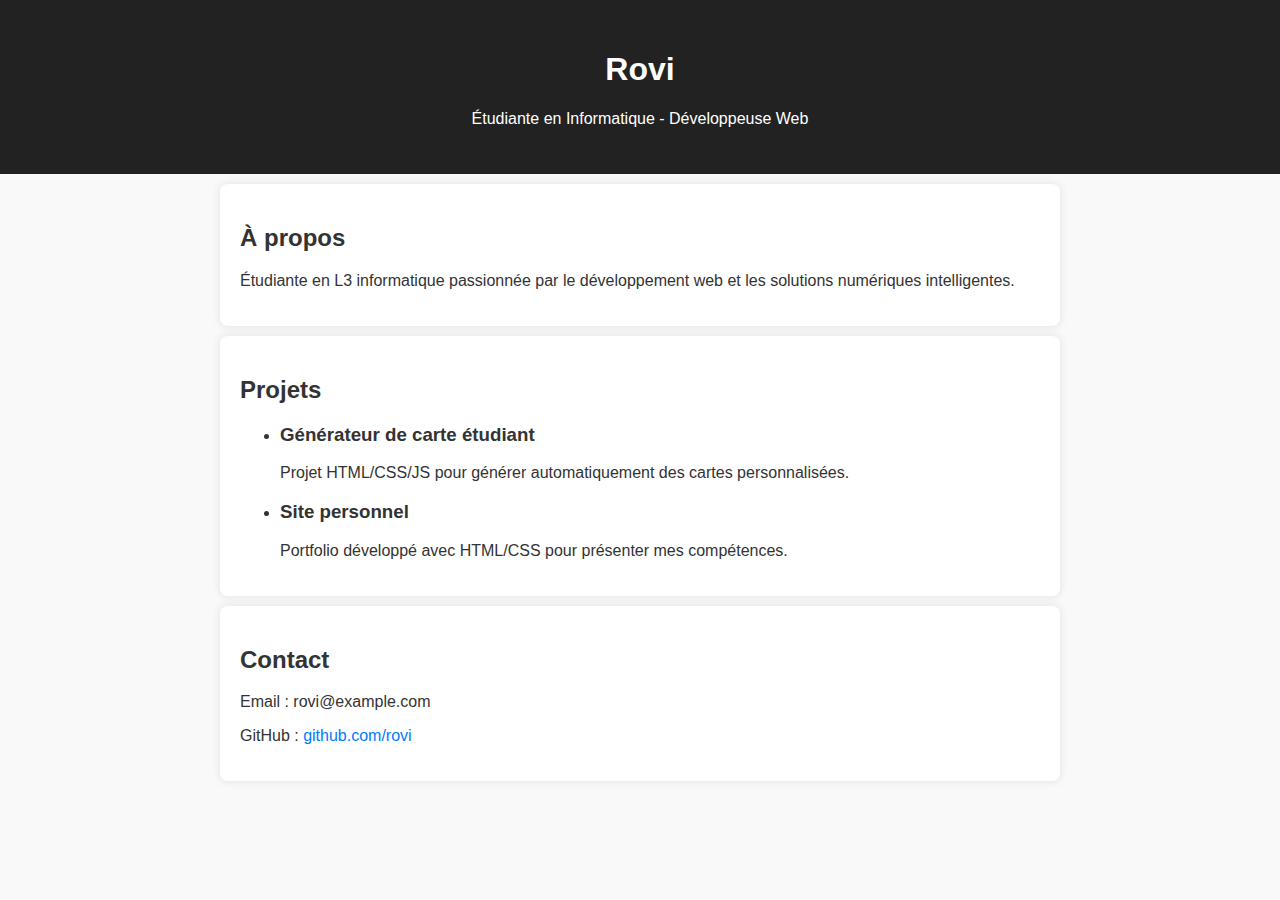
<file: index.html>
<!DOCTYPE html>
<html lang="fr">
<head>
  <meta charset="UTF-8">
  <title>Rvi- Portfolio</title>
  <link rel="stylesheet" href="style.css">
</head>
<body>
  <header>
    <h1>Rovi</h1>
    <p>Étudiante en Informatique - Développeuse Web</p>
  </header>

  <section id="about">
    <h2>À propos</h2>
    <p>Étudiante en L3 informatique passionnée par le développement web et les solutions numériques intelligentes.</p>
  </section>

  <section id="projects">
    <h2>Projets</h2>
    <ul>
      <li>
        <h3>Générateur de carte étudiant</h3>
        <p>Projet HTML/CSS/JS pour générer automatiquement des cartes personnalisées.</p>
      </li>
      <li>
        <h3>Site personnel</h3>
        <p>Portfolio développé avec HTML/CSS pour présenter mes compétences.</p>
      </li>
    </ul>
  </section>

  <section id="contact">
    <h2>Contact</h2>
    <p>Email : rovi@example.com</p>
    <p>GitHub : <a href="https://github.com/rovi">github.com/rovi</a></p>
  </section>
</body>
</html>
</file>
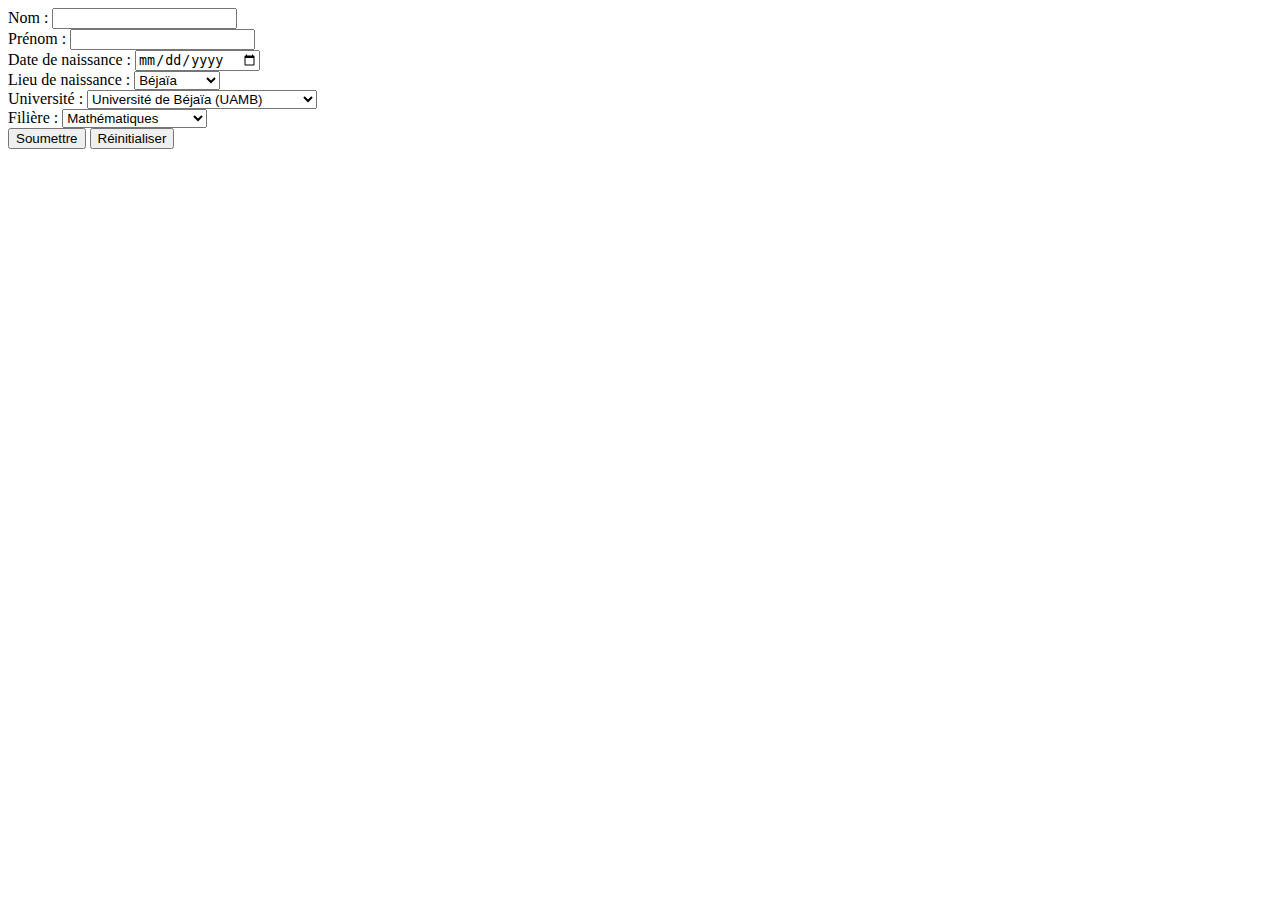
<file: index (2).html>
<!--

    Nom    : Oumansour
    Prénom : Roza
    Groupe : B4

-->
    <!DOCTYPE html>
    <html lang="en">
    <head>
        <meta charset="UTF-8">
        <meta name="viewport" content="width=device-width, initial-scale=1.0">
        <title>Document</title>
        <link rel="stylesheet" href="stylee.css" />
    

    </head>
    <body>
        
  <form id="formulaire">
    <label for="nom">Nom :</label>
    <input type="text" id="nom" name="nom" required><br>

    <label for="prenom">Prénom :</label>
    <input type="text" id="prenom" name="prenom" required><br>

    <label for="naissance">Date de naissance :</label>
    <input type="date" id="naissance" name="naissance" required><br>

    <label for="lieu">Lieu de naissance :</label>
    <select id="lieu" name="lieu" required>
      <option value="Béjaïa">Béjaïa</option>
      <option value="Tizi Ouzou">Tizi Ouzou</option>
    </select><br>

    <label for="universite">Université :</label>
    <select id="universite" name="universite" required>
      <option value="UAMB">Université de Béjaïa (UAMB)</option>
      <option value="UMMTO">Université de Tizi Ouzou (UMMTO)</option>
    </select><br>

    <label for="filiere">Filière :</label>
    <select id="filiere" required>
  <!-- Options générées dynamiquement -->
    </select><br>

    <button type="submit">Soumettre</button>
    <button type="reset" id="resetBtn">Réinitialiser</button>

  </form>



 <div id="carte"></div> 

<link href="https://fonts.googleapis.com/css2?family=Montserrat:wgth@700&display=swap" rel="stylesheet">
<script src="scriptt (1).js" defer></script> 




 
    </body>
    </html>
</file>
<file: style.css>
body {
  font-family: Arial, sans-serif;
  margin: 0;
  padding: 0;
  background: #f9f9f9;
  color: #333;
}

header {
  background-color: #222;
  color: white;
  text-align: center;
  padding: 30px 0;
}

section {
  padding: 20px;
  margin: 10px auto;
  max-width: 800px;
  background-color: white;
  border-radius: 8px;
  box-shadow: 0 0 10px rgba(0,0,0,0.1);
}

a {
  color: #007BFF;
  text-decoration: none;
}
</file>
<file: stylee.css>
#carte {
  width: 600px;            
  margin: 20px auto;    /* Centrer la carte horizontalement avec une marge verticale */    
  font-family: 'Segoe UI', 'Roboto', 'Arial', sans-serif;
  
  border-radius: 12px;  /* Coins arrondis */
  color: white;
 
  box-shadow: 0 0 15px rgba(0,0,0,0.3); /* Ombre autour de la carte */
  display: block;    
  transition: opacity 0.3s ease-in-out;
}



/* Couleurs selon le statut */
#carte.interne {
  background: linear-gradient(135deg, #7c4dff, #d500f9); /* Violet doux → Violet vif 
  Fond violet dégradé pour les étudiants internes*/
}

#carte.externe {
  background: linear-gradient(135deg, #0288d1, #4fc3f7); /* Bleu profond → Bleu clair 
  Fond bleu dégradé pour les externes.*/
}



#carte img.logo {
  display: block;
  margin: 0 auto 20px auto; /* top = 0 (géré par padding de la carte), bottom = 20px 
  /* Centrer le logo et ajouter un espace en bas */
  height: 80px;
  width: auto;
  max-width: 60%;
  padding-top: 20px;
}




/* Titre */
#carte h2 {
  background-color: black;
  color: white;
  padding: 8px 0;
  width: 100%;
  text-align: center;
  text-transform: uppercase;
  font-size: 20px;
  margin-bottom: 10px;

  font-family: 'Segoe UI', 'Roboto', 'Arial', sans-serif;
  
  
}

/* Liste */
#carte ul {
  padding-bottom: 50px;
  padding-top: 15px ;
  text-align: left;
  width: 100%;
  font-family: 'Segoe UI', 'Roboto', 'Arial', sans-serif;



  
}
#carte li {
  margin-bottom: 3px;
  font-size: 15px;
 


}
</file>
